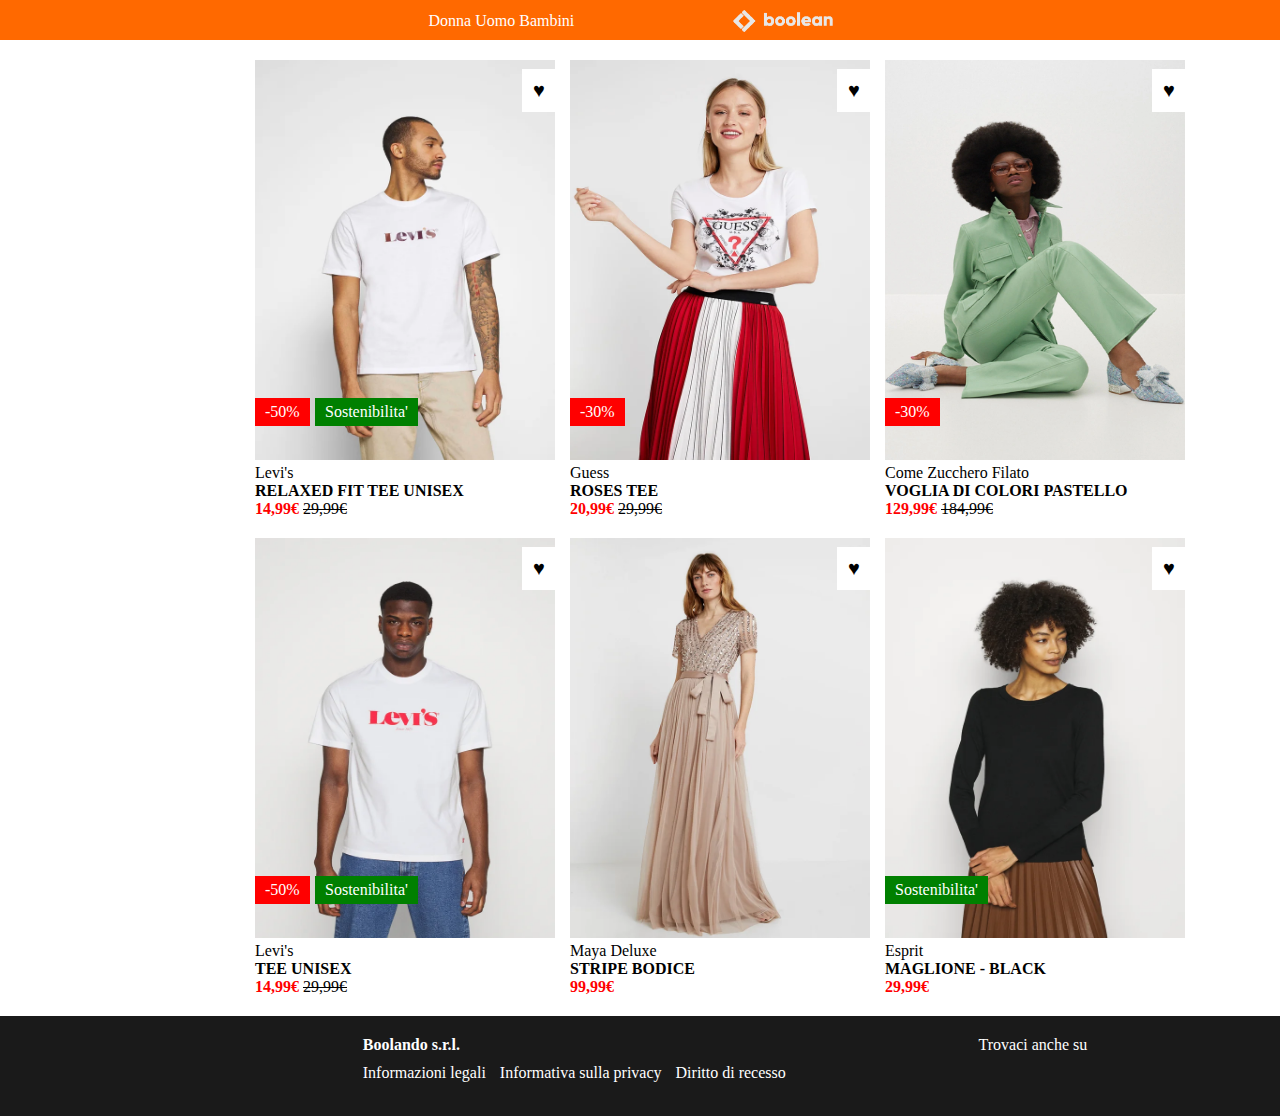
<file: index.html>
<!DOCTYPE html>
<html lang="en">

<head>
    <meta charset="UTF-8">
    <meta name="viewport" content="width=device-width, initial-scale=1.0">
    <link rel="stylesheet" href="https://cdnjs.cloudflare.com/ajax/libs/font-awesome/6.6.0/css/all.min.css"
        integrity="sha512-Kc323vGBEqzTmouAECnVceyQqyqdsSiqLQISBL29aUW4U/M7pSPA/gEUZQqv1cwx4OnYxTxve5UMg5GT6L4JJg=="
        crossorigin="anonymous" referrerpolicy="no-referrer" />
    <link rel="stylesheet" href="./assets/style.css">
    <title>Boolando</title>
</head>

<body>
    <!-- header -->
    <header class="p-10">
        <div class="d-flex space-evenly align-center p-head">
            <a class="color-white" href="">Donna Uomo Bambini</a>
            <img class="b-logo" src="./img/boolean-logo.png" alt="">
            <nav>
                <a href="">
                    <i class="fa-solid fa-user color-white px-10"></i>
                </a>
                <a href="">
                    <i class="fa-regular fa-heart color-white px-10"></i>
                </a>
                <a href="">
                    <i class="fa-solid fa-bag-shopping color-white px-10"></i>
                </a>

            </nav>
        </div>
    </header>
    <!-- main -->
    <main>
        <!-- First Section -->
        <div class="d-flex justify-center py-20 gap p-relative">
            <!-- First Product -->
            <div class="p-relative">
                <a href="http://127.0.0.1:3000/index2.html"><img class="img-w hover" src="./img/1.webp" alt=""></a>
                <span class="p-absolute heart">&hearts;</span>
                <span class="discount">-50%</span>
                <span class="sustain">Sostenibilita'</span>
                <div>Levi's</div>
                <h4>RELAXED FIT TEE UNISEX</h4>
                <div class="c-red"> 14,99€</div> <span class="line-through">29,99€</span>
            </div>
            <!-- Second Product -->
            <div class="p-relative">
                <img class="img-w hover2" src="./img/2.webp" alt="">
                <span class="p-absolute heart">&hearts;</span>
                <span class="discount">-30%</span>
                <div>Guess</div>
                <h4>ROSES TEE</h4>
                <div class="c-red"> 20,99€</div> <span class="line-through">29,99€</span>
            </div>
            <!-- Third Product -->
            <div class="p-relative">
                <img class="img-w hover3" src="./img/3.webp" alt="">
                <span class="p-absolute heart">&hearts;</span>
                <span class="discount">-30%</span>
                <div>Come Zucchero Filato</div>
                <h4>VOGLIA DI COLORI PASTELLO</h4>
                <div class="c-red"> 129,99€</div> <span class="line-through">184,99€</span>
                <!-- Fourth Product -->
            </div>
        </div>
        <!-- Second Section -->
        <div class="d-flex justify-center py-20 gap p-relative pby-20">
            <!-- Fourth Product -->
            <div class="p-relative">
                <img class="img-w hover4" src="./img/4.webp" alt="">
                <span class="p-absolute heart">&hearts;</span>
                <span class="discount">-50%</span>
                <span class="sustain">Sostenibilita'</span>
                <div>Levi's</div>
                <h4>TEE UNISEX</h4>
                <div class="c-red"> 14,99€</div> <span class="line-through">29,99€</span>
            </div>
            <!-- Fifth Product -->
            <div class="p-relative">
                <img class="img-w hover5" src="./img/5.webp" alt="">
                <span class="p-absolute heart">&hearts;</span>
                <div>Maya Deluxe</div>
                <h4>STRIPE BODICE</h4>
                <div class="c-red"> 99,99€</div>
            </div>
            <!-- Sixth Product -->
            <div class="p-relative">
                <img class="img-w hover6" src="./img/6.webp" alt="">
                <span class="p-absolute heart">&hearts;</span>
                <span class="discount bg-green">Sostenibilita'</span>
                <div>Esprit</div>
                <h4>MAGLIONE - BLACK</h4>
                <div class="c-red"> 29,99€</div>
            </div>
        </div>
    </main>
    <!-- footer -->
    <footer>
        <div class="d-flex space-evenly">
            <div class="py-20"><strong>Boolando s.r.l.</strong>
                <ul class="py-10">
                    <li><a href="">Informazioni legali</a></li>
                    <li><a href="">Informativa sulla privacy</a></li>
                    <li><a href="">Diritto di recesso</a></li>
                </ul>
            </div>
            <div class="d-flex space-around">
                <div class="py-20">Trovaci anche su
                    <ul class="py-10">
                        <li><a href=""><i class="fa-brands fa-twitter"></i></a></li>
                        <li><a href=""><i class="fa-brands fa-facebook"></i></a></li>
                        <li><a href=""><i class="fa-brands fa-instagram"></i></a></li>
                        <li><a href=""><i class="fa-brands fa-youtube"></i></a></li>
                    </ul>
                </div>
            </div>
        </div>
    </footer>

</body>

</html>
</file>
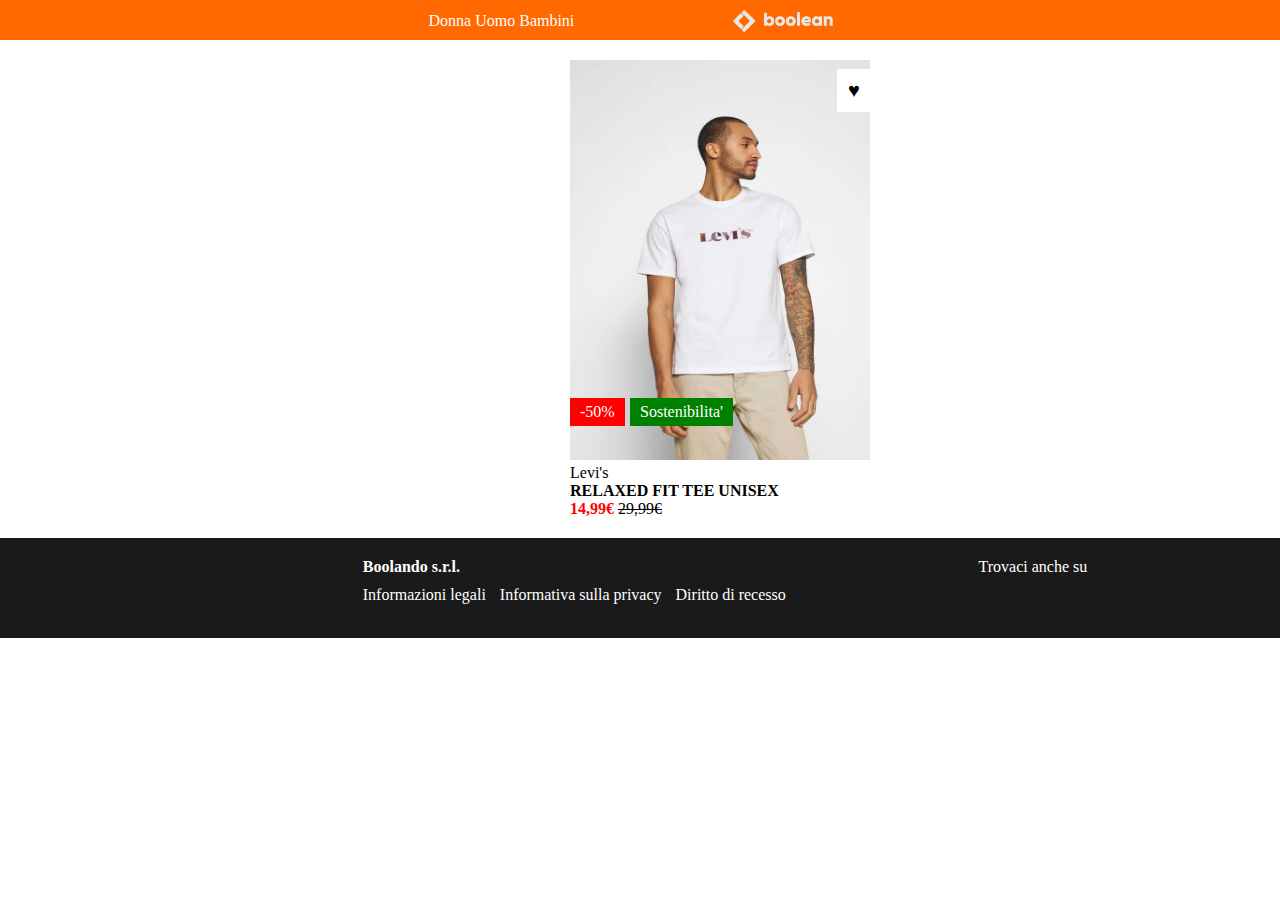
<file: index2.html>
<!DOCTYPE html>
<html lang="en">

<head>
    <meta charset="UTF-8">
    <meta name="viewport" content="width=device-width, initial-scale=1.0">
    <link rel="stylesheet" href="https://cdnjs.cloudflare.com/ajax/libs/font-awesome/6.6.0/css/all.min.css"
        integrity="sha512-Kc323vGBEqzTmouAECnVceyQqyqdsSiqLQISBL29aUW4U/M7pSPA/gEUZQqv1cwx4OnYxTxve5UMg5GT6L4JJg=="
        crossorigin="anonymous" referrerpolicy="no-referrer" />
    <link rel="stylesheet" href="./assets/style.css">
    <title>Boolando2</title>
</head>

<body>
    <!-- header -->
    <header class="p-10">
        <div class="d-flex space-evenly align-center p-head">
            <a class="color-white" href="">Donna Uomo Bambini</a>
            <img class="b-logo" src="./img/boolean-logo.png" alt="">
            <nav>
                <a href="">
                    <i class="fa-solid fa-user color-white px-10"></i>
                </a>
                <a href="">
                    <i class="fa-regular fa-heart color-white px-10"></i>
                </a>
                <a href="">
                    <i class="fa-solid fa-bag-shopping color-white px-10"></i>
                </a>

            </nav>
        </div>
    </header>
    <!-- main -->
    <main>
        <div class="d-flex justify-center py-20 pby-20 gap p-relative">
            <div class="p-relative">
                <img class="img-w hover" src="./img/1.webp" alt="">
                <span class="p-absolute heart">&hearts;</span>
                <span class="discount">-50%</span>
                <span class="sustain">Sostenibilita'</span>
                <div>Levi's</div>
                <h4>RELAXED FIT TEE UNISEX</h4>
                <div class="c-red"> 14,99€</div> <span class="line-through">29,99€</span>
            </div>
        </div>
    </main>
    <footer>
        <div class="d-flex space-evenly">
            <div class="py-20"><strong>Boolando s.r.l.</strong>
                <ul class="py-10">
                    <li><a href="">Informazioni legali</a></li>
                    <li><a href="">Informativa sulla privacy</a></li>
                    <li><a href="">Diritto di recesso</a></li>
                </ul>
            </div>
            <div class="d-flex space-around">
                <div class="py-20">Trovaci anche su
                    <ul class="py-10">
                        <li><a href=""><i class="fa-brands fa-twitter"></i></a></li>
                        <li><a href=""><i class="fa-brands fa-facebook"></i></a></li>
                        <li><a href=""><i class="fa-brands fa-instagram"></i></a></li>
                        <li><a href=""><i class="fa-brands fa-youtube"></i></a></li>
                    </ul>
                </div>
            </div>
        </div>
    </footer>
</body>
</file>
<file: assets/style.css>
/* #region common */
*{
    box-sizing: border-box;
    margin: 0;
    padding: 0;
}

body{
    min-width: 1440px;
}
/* #endregion common */

/* #region utilities */

a{
    text-decoration: none;
}

.d-flex{
    display: flex;
}

.justify-center{
    justify-content: center;  
}

.gap{
    gap: 15px;
}

.py-20{
    padding-top: 20px;
}

.space-evenly{
    justify-content: space-evenly;
}

.align-center{
    align-items: center;
}

.py-10{
    padding-top: 10px;
}

.color-white{
    color: white;
}

.px-10{
    padding-right: 10px;
}

.p-10{
    padding: 10px;
}

.p-relative{
    position: relative;
}

.p-absolute{
    position: absolute;
    top: 2%;
    left: 89%;
}

.line-through{
    text-decoration: line-through;
}

.c-red{
    color: red;
    font-weight: bold;
    display: inline-block;
}

.bg-green{
    background-color: #008000!important
}

.pby-20{
    padding-bottom: 20px;
}

/* #endregion utilities */

/* #region header */

header{
    height: 40px;
    background-color: #ff6900;
    position: sticky;
    top: 0;
    z-index: 1;
}
.p-head{
    padding-left: 260px;
    padding-right: 250px;
}
.b-logo{
    width: 100px;
}



/* #endregion header */

/* #region main */

.sustain{
    position: absolute;
    bottom: 20%;
    left: 20%;
    border: 1px;
    padding-top: 5px;
    padding-bottom: 5px;
    padding-left: 10px;
    padding-right: 10px;
    background-color: #008000;
    color: white;

}

.discount{
    position: absolute;
    bottom: 20%;
    left: 0%;
    border: 1px;
    padding-top: 5px;
    padding-bottom: 5px;
    padding-left: 10px;
    padding-right: 10px;
    background-color: #ff0000;
    color: white;
}

.img-w{
    width: 300px;
    height: 400px;
}


  .hover:hover{
    content: url(../img/1b.webp);
    width: 300px;
    height: 400px;
  }

  .hover2:hover{
    content: url(../img/2b.webp);
    width: 300px;
    height: 400px;
  }

  .hover3:hover{
    content: url(../img/3b.webp);
    width: 300px;
    height: 400px;
  }

  .hover4:hover{
    content: url(../img/4b.webp);
    width: 300px;
    height: 400px;
  }

  .hover5:hover{
    content: url(../img/5b.webp);
    width: 300px;
    height: 400px;
  }

  .hover6:hover{
    content: url(../img/6b.webp);
    width: 300px;
    height: 400px;
  }

  .heart{
    border: 1px solid none;
    background-color: white;
    padding: 10px 11px;
    font-size: 20px
}

.heart:hover{
    color: red;
}

/* #endregion main */

/* #region footer */

footer{
    height: 100px;
    background-color: #1a1a1a;
    color: white;
    padding-left: 180px;
    padding-right: 170px;
}

ul li{
    display: inline;
    padding-right: 10px;
  }

  li>a{
    color: white;
  }

/* #endregion footer */
</file>
